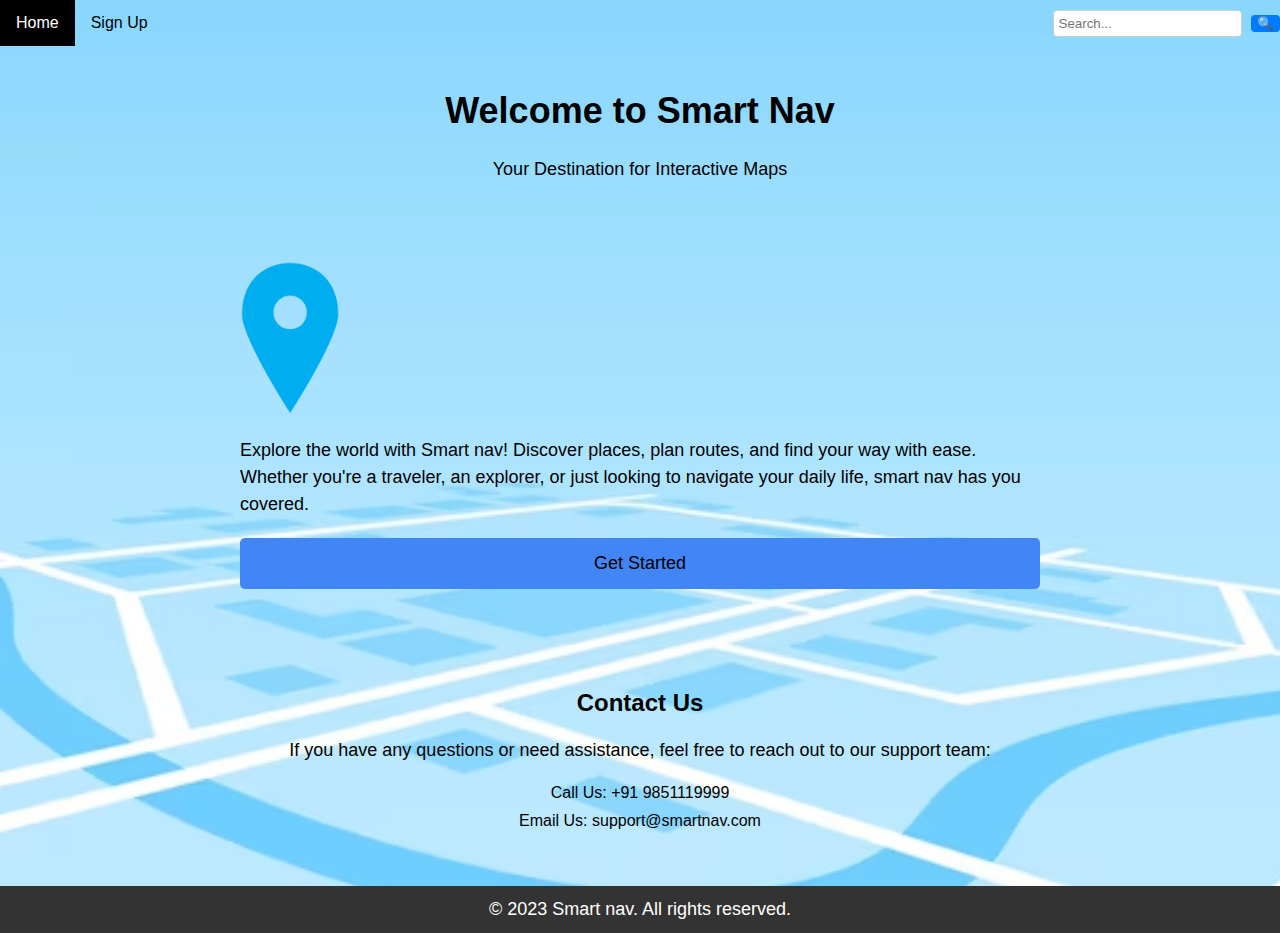
<file: index.html>
<!DOCTYPE html>
<html lang="en">
<head>
  <meta charset="UTF-8">
  <meta name="viewport" content="width=device-width, initial-scale=1.0">
  <link rel="stylesheet" href="styles.css">
  <title>Smart Navigation</title>
 
</head>
<body>
 
  <div class="navbar">
    <div class="hs">
    <a href="#home">Home</a>
    <a href="signup.html">Sign Up</a></div>
    <div class="search">
    <input type="search" class="search-input"   placeholder="Search...">
    <button class="search-button">&#128269;</button></div>
  </div>
  <header>
    <h1>Welcome to Smart Nav</h1>
    <p>Your Destination for Interactive Maps</p>
  </header>
  <div class="container">
    <img src="Mapimage.png" alt="Map Image" class="map-img">
    <p>Explore the world with Smart nav! Discover places, plan routes, and find your way with ease. Whether you're a traveler, an explorer, or just looking to navigate your daily life, smart nav has you covered.</p>
    <a href="map.html" class="cta-button">Get Started </a>

  </div>
  <section class="contact-section">
    <h2>Contact Us</h2>
    <p>If you have any questions or need assistance, feel free to reach out to our support team:</p>
    <ul>
        <li><a href="tel:+123456789">Call Us: +91 9851119999</a></li>
        <li><a href="mailto:support@smartnav.com">Email Us: support@smartnav.com</a></li>
</ul>
  </section>
  <footer>
    <p>&copy; 2023 Smart nav. All rights reserved.</p>
  </footer>
</body>
</html>
</file>
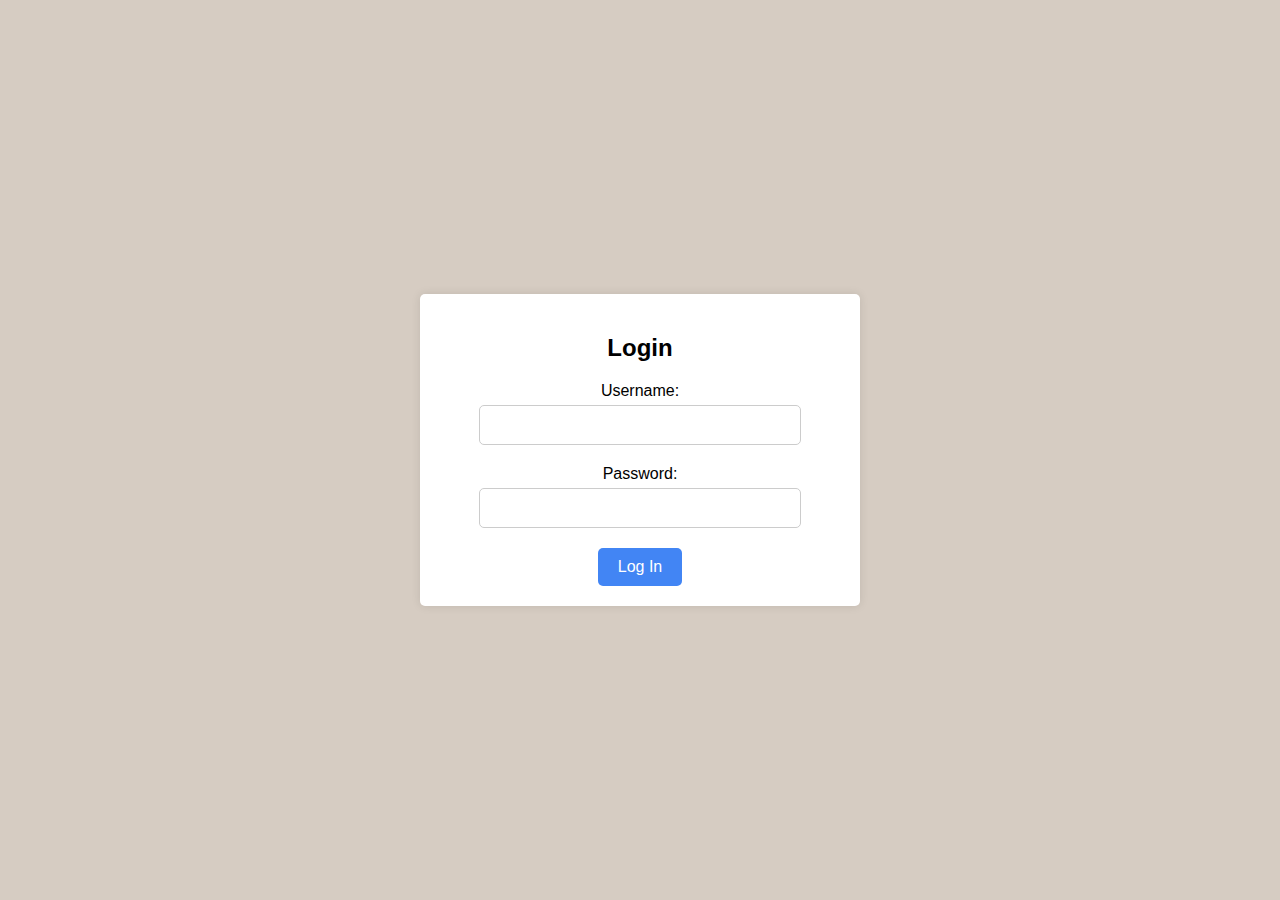
<file: login.html>
<!DOCTYPE html>
<html lang="en">
<head>
    <meta charset="UTF-8">
    <meta name="viewport" content="width=device-width, initial-scale=1.0">
    <link rel="stylesheet" href="login.css">
    <title>Login Page</title>
</head>
<body>
    <div class="login-container">
        <h2>Login</h2>
        <form action="login.php" method="POST">
            <div class="input-group">
                <label for="username">Username:</label>
                <input type="text" id="username" name="username" required>
            </div>
            <div class="input-group">
                <label for="password">Password:</label>
                <input type="password" id="password" name="password" required>
            </div>
            <button type="submit" class="login-button">Log In</button>
        </form>
    </div>
</body>
</html>
</file>
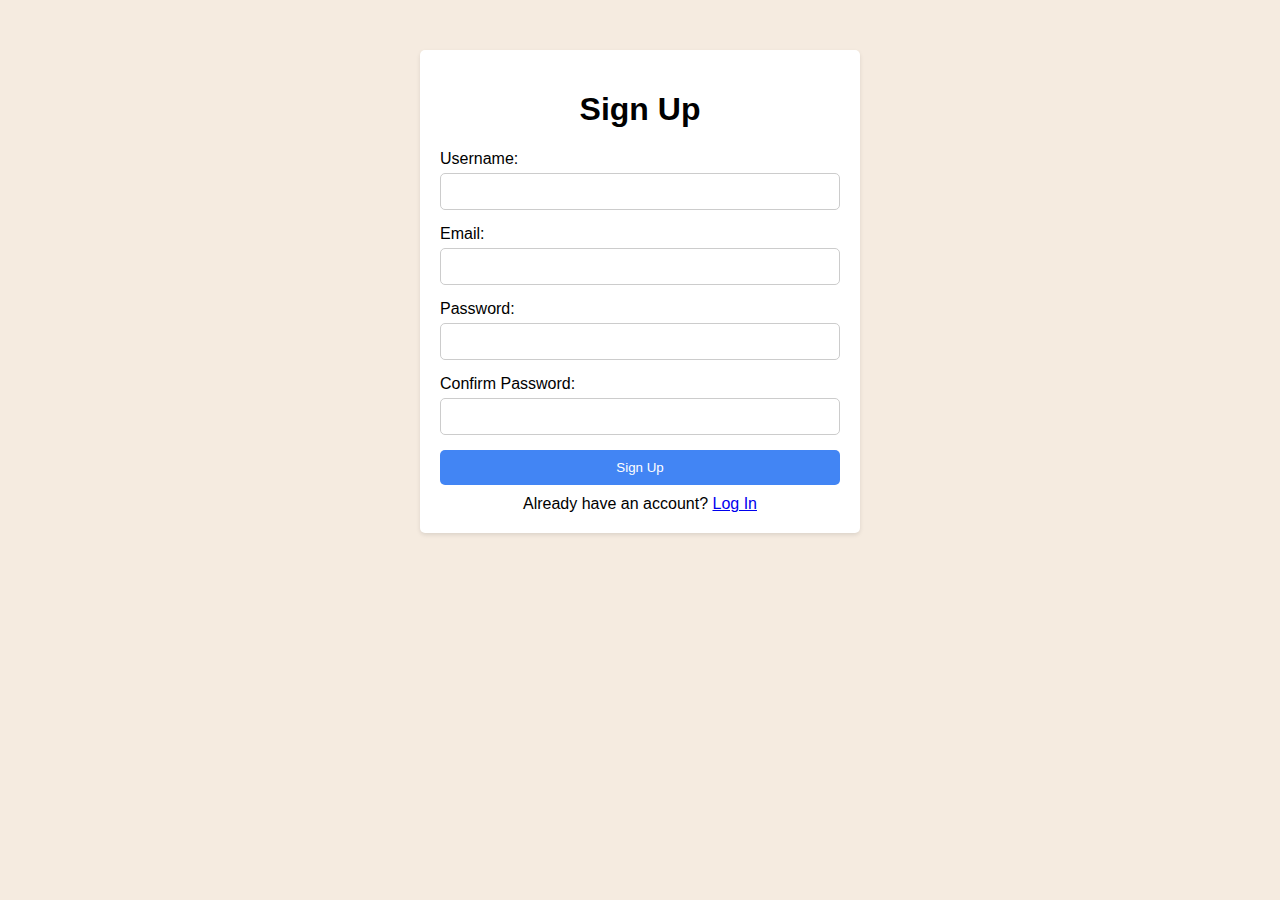
<file: signup.html>
<!DOCTYPE html>
<html lang="en">
<head>
  <meta charset="UTF-8">
  <meta name="viewport" content="width=device-width, initial-scale=1.0">
  <title>Sign Up</title>
<link rel="stylesheet" href="signup.css">
</head>
<body>
  <div class="container">
    <h1>Sign Up</h1>
    <form action="#" method="post">
      <label for="username">Username:</label>
      <input type="text" id="username" name="username" required>

      <label for="email">Email:</label>
      <input type="email" id="email" name="email" required>

      <label for="password">Password:</label>
      <input type="password" id="password" name="password" required>

      <label for="confirm-password">Confirm Password:</label>
      <input type="password" id="confirm-password" name="confirm-password" required>

      <button type="submit" class="btn">Sign Up</button>
    </form>
    <div class="login-link">
      Already have an account? <a href="login.html">Log In</a>
    </div>
  </div>
</body>
</html>
</file>
<file: styles.css>
body {

    background-image: url('image.avif'); 
    background-size:cover; 
    background-repeat: no-repeat; 
    background-attachment: scroll; 
  font-family: Arial, sans-serif;
  margin: 0;
  padding: 0;
  background-color: #f2f2f2;
}

header {
  background-color:none; 
  color: black;
  padding: 20px 0;
  text-align: center;
}

h1 {
  font-size: 36px;
}

.container {
  max-width: 800px;
  margin: 0 auto;
  padding: 20px;
  background-color: none;
  /* box-shadow: 0 2px 4px rgba(0, 0, 0, 0.1); */
  border-radius: 5px;
  margin-top: 20px;
  color:black;
}

p {
  font-size: 18px;
  line-height: 1.5;
}

.map-img {
  max-width :100px;;
  height: 75%;
}

.cta-button {
  display: block;
  text-align: center;
  background-color: #4285f4; 
  color: black;
  padding: 15px 30px;
  margin: 20px auto;
  text-decoration: none;
  border-radius: 5px;
  font-size: 18px;
  transition: background-color 0.3s ease;
}

.cta-button:hover {
  background-color: #2555a3; 
}  
.navbar {
    background-color: none; 
    overflow: hidden;
  }

  .navbar a {
    float: left;
    display: block;
    color: black;
    text-align: center;
    padding: 14px 16px;
    text-decoration: none;
  }

  .navbar a:hover {
    background-color:black; 
    color: white;
  }
    .contact-section {
        background-color:none
        ;
        padding: 40px 0;
        text-align: center;
        color: black;
      }
  
      .contact-section h2 {
        font-size: 24px;
        margin-bottom: 20px;
        color:black;
      }
  
      .contact-section p {
        font-size: 18px;
        margin-bottom: 20px;
        color:black;
      }
  
      .contact-section ul {
        list-style-type: none;
        padding: 0;
       
       
      }
  
      .contact-section li {
        font-size: 16px;
        margin-bottom: 10px;
        text-decoration:none; 
        color: inherit;
       
      }
      .contact-section a {
        
        text-decoration: none;
         color: inherit;
      }
      a:hover
      {
        color: white;
      }
      .contact-section a:hover{
        color: #2a9d8f;

      }


  
      footer {
        background-color: #333;
        color: white;
        text-align: center;
        padding: 10px 0;
      }
  
      footer p {
        margin: 0;
      }
      .navbar {
        display: flex; 
        justify-content: space-between;
        align-items: center; 
      }
  
      .search-container {
        display: flex;
        align-items: center;
      }
  
      .search-input {
        border: 1px solid #ccc;
        padding: 5px;
        border-radius: 4px;
      }
  
      .search-button {
        background-color: #007bff; 
        color: white;
        border: none;
        border-radius: 4px;
        margin-left: 5px;
        cursor: pointer;
      }
</file>
<file: login.css>
body {
    font-family: Arial, sans-serif;
    background-color: #d6ccc2;
    margin: 0;
    padding: 0;
    display: flex;
    justify-content: center;
    align-items: center;
    min-height: 100vh;
}

.login-container {
    background-color: #ffffff;
    box-shadow: 0px 0px 10px rgba(0, 0, 0, 0.1);
    border-radius: 5px;
    padding: 20px;
    width: 400px;
    text-align: center;
}

.login-container h2 {
    font-size: 24px;
    margin-bottom: 20px;
}

.input-group {
    margin-bottom: 20px;
}

.input-group label {
    display: block;
    font-size: 16px;
    margin-bottom: 5px;
}

.input-group input[type="text"],
.input-group input[type="password"] {
    width: 75%;
    padding: 10px;
    border: 1px solid #ccc;
    border-radius: 5px;
    font-size: 16px;
}

.login-button {
    background-color: #4285f4;
    color: white;
    padding: 10px 20px;
    border: none;
    border-radius: 5px;
    font-size: 16px;
    cursor: pointer;
}

.login-button:hover {
    background-color: #2555a3;
}
</file>
<file: signup.css>
body {
  font-family: Arial, sans-serif;
  margin: 0;
  padding: 0;
  background-color: #f5ebe0;
}

.container {
  max-width: 400px;
  margin: 0 auto;
  padding: 20px;
  background-color: #ffffff;
  box-shadow: 0 2px 4px rgba(0, 0, 0, 0.1);
  border-radius: 5px;
  margin-top: 50px;
}

h1 {
  text-align: center;
}

form {
  display: flex;
  flex-direction: column;
}

label {
  margin-bottom: 5px;
}

input {
  padding: 10px;
  margin-bottom: 15px;
  border: 1px solid #ccc;
  border-radius: 5px;
}

.btn {
  background-color: #4285f4;
  color: white;
  padding: 10px;
  text-align: center;
  border: none;
  border-radius: 5px;
  cursor: pointer;
}

.btn:hover {
  background-color: #2555a3;
}

.login-link {
  text-align: center;
  margin-top: 10px;
}
</file>
